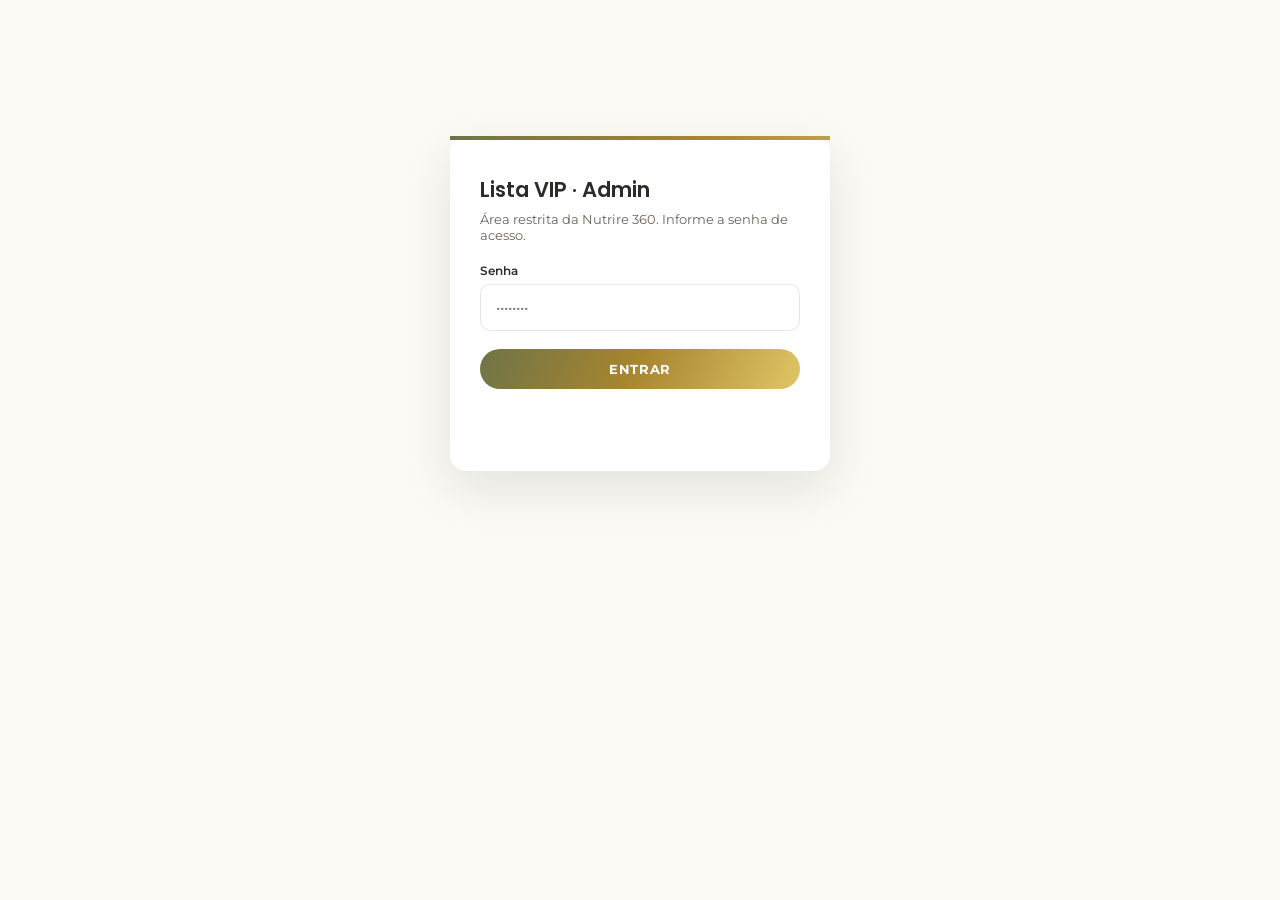
<file: admin.html>
<!DOCTYPE html>
<html lang="pt-BR">
<head>
  <meta charset="UTF-8" />
  <meta name="viewport" content="width=device-width, initial-scale=1.0" />
  <meta name="robots" content="noindex, nofollow" />
  <title>Admin · Lista VIP Nutrire 360</title>
  <link
    href="https://fonts.googleapis.com/css2?family=Poppins:wght@400;500;600;700&family=Montserrat:wght@400;500;600&display=swap"
    rel="stylesheet"
  />
  <style>
    :root {
      --primary: #C9A84C;
      --gold-deep: #A8852F;
      --gradient-logo: linear-gradient(115deg, #6E7447 0%, #A8852F 48%, #E0C566 100%);
      --dark: #2B2E26;
      --bg: #FCFAF4;
      --card: #FFFFFF;
      --body: #696459;
      --muted: #9C9384;
      --border: rgba(86, 91, 56, 0.14);
    }
    * { box-sizing: border-box; margin: 0; padding: 0; }
    body {
      font-family: 'Montserrat', system-ui, sans-serif;
      background: var(--bg);
      color: var(--dark);
      min-height: 100vh;
      padding: 28px 18px 60px;
    }
    .wrap { max-width: 1100px; margin: 0 auto; }

    /* Login */
    .login {
      max-width: 380px;
      margin: 12vh auto 0;
      background: var(--card);
      border-radius: 16px;
      padding: 34px 30px;
      box-shadow: 0 18px 50px rgba(20, 22, 15, 0.10);
      border-top: 4px solid transparent;
      border-image: var(--gradient-logo) 1;
    }
    .login h1 { font-family: 'Poppins', sans-serif; font-size: 21px; font-weight: 600; margin-bottom: 6px; }
    .login p { font-size: 13px; color: var(--body); margin-bottom: 20px; }
    label { display: block; font-size: 12px; font-weight: 600; margin-bottom: 6px; }
    input[type="password"] {
      width: 100%; padding: 13px 15px; font-size: 15px; font-family: inherit;
      border: 1.5px solid var(--border); border-radius: 10px; background: #fff; color: var(--dark);
    }
    input[type="password"]:focus { outline: none; border-color: var(--primary); box-shadow: 0 0 0 3px rgba(201,168,76,.16); }
    .btn {
      display: inline-flex; align-items: center; justify-content: center; gap: 8px;
      border: none; cursor: pointer; font-family: 'Montserrat', sans-serif; font-weight: 700;
      letter-spacing: .6px; border-radius: 999px; color: #fff; background: var(--gradient-logo);
      padding: 12px 22px; font-size: 13px; text-transform: uppercase; text-decoration: none;
    }
    .btn:hover { filter: brightness(1.05); }
    .btn-ghost { background: none; color: var(--gold-deep); border: 1.5px solid var(--border); }
    .btn-block { width: 100%; margin-top: 18px; }
    .err { color: #C0492F; font-size: 13px; margin-top: 12px; min-height: 16px; }

    /* Dashboard */
    .head {
      display: flex; flex-wrap: wrap; gap: 14px; align-items: center; justify-content: space-between;
      margin-bottom: 22px;
    }
    .head h1 { font-family: 'Poppins', sans-serif; font-size: 22px; font-weight: 600; }
    .head .sub { font-size: 13px; color: var(--muted); margin-top: 3px; }
    .head-actions { display: flex; gap: 10px; flex-wrap: wrap; }
    .count-pill {
      display: inline-flex; align-items: center; gap: 8px; background: rgba(201,168,76,.14);
      color: var(--gold-deep); font-weight: 700; font-size: 13px; padding: 8px 14px; border-radius: 999px;
    }

    .table-wrap { background: var(--card); border-radius: 14px; box-shadow: 0 10px 34px rgba(20,22,15,.07); overflow-x: auto; }
    table { width: 100%; border-collapse: collapse; min-width: 720px; }
    th, td { text-align: left; padding: 13px 16px; font-size: 13.5px; }
    th { font-family: 'Poppins', sans-serif; font-size: 11px; text-transform: uppercase; letter-spacing: 1px; color: var(--muted); border-bottom: 1.5px solid var(--border); }
    td { border-bottom: 1px solid var(--border); color: var(--body); }
    tr:last-child td { border-bottom: none; }
    td.nome { font-weight: 600; color: var(--dark); }
    td a { color: var(--gold-deep); text-decoration: none; }
    td a:hover { text-decoration: underline; }
    .empty { text-align: center; padding: 50px 20px; color: var(--muted); }
    .hidden { display: none !important; }
    @media (max-width: 560px) {
      .head { flex-direction: column; align-items: flex-start; }
    }
  </style>
</head>
<body>
  <div class="wrap">

    <!-- LOGIN -->
    <section id="login" class="login">
      <h1>Lista VIP · Admin</h1>
      <p>Área restrita da Nutrire 360. Informe a senha de acesso.</p>
      <form id="loginForm">
        <label for="pass">Senha</label>
        <input id="pass" type="password" autocomplete="current-password" placeholder="••••••••" required />
        <button class="btn btn-block" type="submit">Entrar</button>
        <p id="loginErr" class="err"></p>
      </form>
    </section>

    <!-- DASHBOARD -->
    <section id="dash" class="hidden">
      <div class="head">
        <div>
          <h1>Leads · Lista VIP</h1>
          <div class="sub">Nutrire 360 · Inscrições da inauguração</div>
        </div>
        <div class="head-actions">
          <span class="count-pill" id="countPill">0 leads</span>
          <button class="btn btn-ghost" id="refreshBtn" type="button">Atualizar</button>
          <button class="btn" id="csvBtn" type="button">Exportar CSV</button>
          <button class="btn btn-ghost" id="logoutBtn" type="button">Sair</button>
        </div>
      </div>
      <div class="table-wrap">
        <table>
          <thead>
            <tr>
              <th>#</th>
              <th>Data</th>
              <th>Nome</th>
              <th>Telefone</th>
              <th>E-mail</th>
              <th>Origem</th>
            </tr>
          </thead>
          <tbody id="rows"></tbody>
        </table>
        <div id="empty" class="empty hidden">Nenhum lead ainda. Assim que alguém preencher o pop-up, aparece aqui.</div>
      </div>
    </section>

  </div>

  <script>
    (function () {
      var KEY = 'nutrire_admin_key';
      var login = document.getElementById('login');
      var dash = document.getElementById('dash');
      var loginForm = document.getElementById('loginForm');
      var passInput = document.getElementById('pass');
      var loginErr = document.getElementById('loginErr');
      var rowsEl = document.getElementById('rows');
      var emptyEl = document.getElementById('empty');
      var countPill = document.getElementById('countPill');
      var currentLeads = [];

      function fmtDate(iso) {
        try {
          var d = new Date(iso);
          return d.toLocaleString('pt-BR', { day: '2-digit', month: '2-digit', year: 'numeric', hour: '2-digit', minute: '2-digit' });
        } catch (_) { return iso || ''; }
      }
      function esc(s) {
        return String(s == null ? '' : s).replace(/[&<>"]/g, function (c) {
          return { '&': '&amp;', '<': '&lt;', '>': '&gt;', '"': '&quot;' }[c];
        });
      }
      function waLink(tel) {
        var d = String(tel || '').replace(/\D/g, '');
        if (d.length >= 10 && d.indexOf('55') !== 0) d = '55' + d;
        return 'https://wa.me/' + d;
      }

      function render(leads) {
        currentLeads = leads || [];
        countPill.textContent = currentLeads.length + (currentLeads.length === 1 ? ' lead' : ' leads');
        if (!currentLeads.length) {
          rowsEl.innerHTML = '';
          emptyEl.classList.remove('hidden');
          return;
        }
        emptyEl.classList.add('hidden');
        rowsEl.innerHTML = currentLeads.map(function (l, i) {
          return '<tr>' +
            '<td>' + (i + 1) + '</td>' +
            '<td>' + esc(fmtDate(l.data)) + '</td>' +
            '<td class="nome">' + esc(l.nome) + '</td>' +
            '<td><a href="' + waLink(l.telefone) + '" target="_blank" rel="noopener">' + esc(l.telefone) + '</a></td>' +
            '<td><a href="mailto:' + esc(l.email) + '">' + esc(l.email) + '</a></td>' +
            '<td>' + esc(l.origem || '') + '</td>' +
          '</tr>';
        }).join('');
      }

      function load(key) {
        return fetch('/api/leads?key=' + encodeURIComponent(key), { cache: 'no-store' })
          .then(function (r) {
            if (r.status === 401) throw new Error('Senha incorreta.');
            if (!r.ok) throw new Error('Erro ao carregar (' + r.status + ').');
            return r.json();
          });
      }

      function showDash() {
        login.classList.add('hidden');
        dash.classList.remove('hidden');
      }
      function showLogin() {
        dash.classList.add('hidden');
        login.classList.remove('hidden');
      }

      function attempt(key, fromStorage) {
        return load(key).then(function (data) {
          try { sessionStorage.setItem(KEY, key); } catch (_) {}
          showDash();
          render(data.leads);
        }).catch(function (err) {
          if (fromStorage) { try { sessionStorage.removeItem(KEY); } catch (_) {} showLogin(); return; }
          loginErr.textContent = err.message || 'Falha no acesso.';
        });
      }

      loginForm.addEventListener('submit', function (e) {
        e.preventDefault();
        loginErr.textContent = '';
        var key = passInput.value.trim();
        if (!key) return;
        attempt(key, false);
      });

      document.getElementById('refreshBtn').addEventListener('click', function () {
        var key;
        try { key = sessionStorage.getItem(KEY); } catch (_) {}
        if (key) load(key).then(function (d) { render(d.leads); }).catch(function () {});
      });

      document.getElementById('logoutBtn').addEventListener('click', function () {
        try { sessionStorage.removeItem(KEY); } catch (_) {}
        passInput.value = '';
        showLogin();
      });

      document.getElementById('csvBtn').addEventListener('click', function () {
        if (!currentLeads.length) return;
        var header = ['Data', 'Nome', 'Telefone', 'Email', 'Origem'];
        var lines = [header.join(',')];
        currentLeads.forEach(function (l) {
          var row = [fmtDate(l.data), l.nome, l.telefone, l.email, l.origem || ''].map(function (v) {
            v = String(v == null ? '' : v).replace(/"/g, '""');
            return '"' + v + '"';
          });
          lines.push(row.join(','));
        });
        var blob = new Blob(['﻿' + lines.join('\r\n')], { type: 'text/csv;charset=utf-8;' });
        var url = URL.createObjectURL(blob);
        var a = document.createElement('a');
        a.href = url;
        a.download = 'leads-nutrire360.csv';
        document.body.appendChild(a);
        a.click();
        document.body.removeChild(a);
        URL.revokeObjectURL(url);
      });

      // Auto-login se já tem chave salva na sessão
      var saved = null;
      try { saved = sessionStorage.getItem(KEY); } catch (_) {}
      if (saved) attempt(saved, true);
    })();
  </script>
</body>
</html>
</file>
